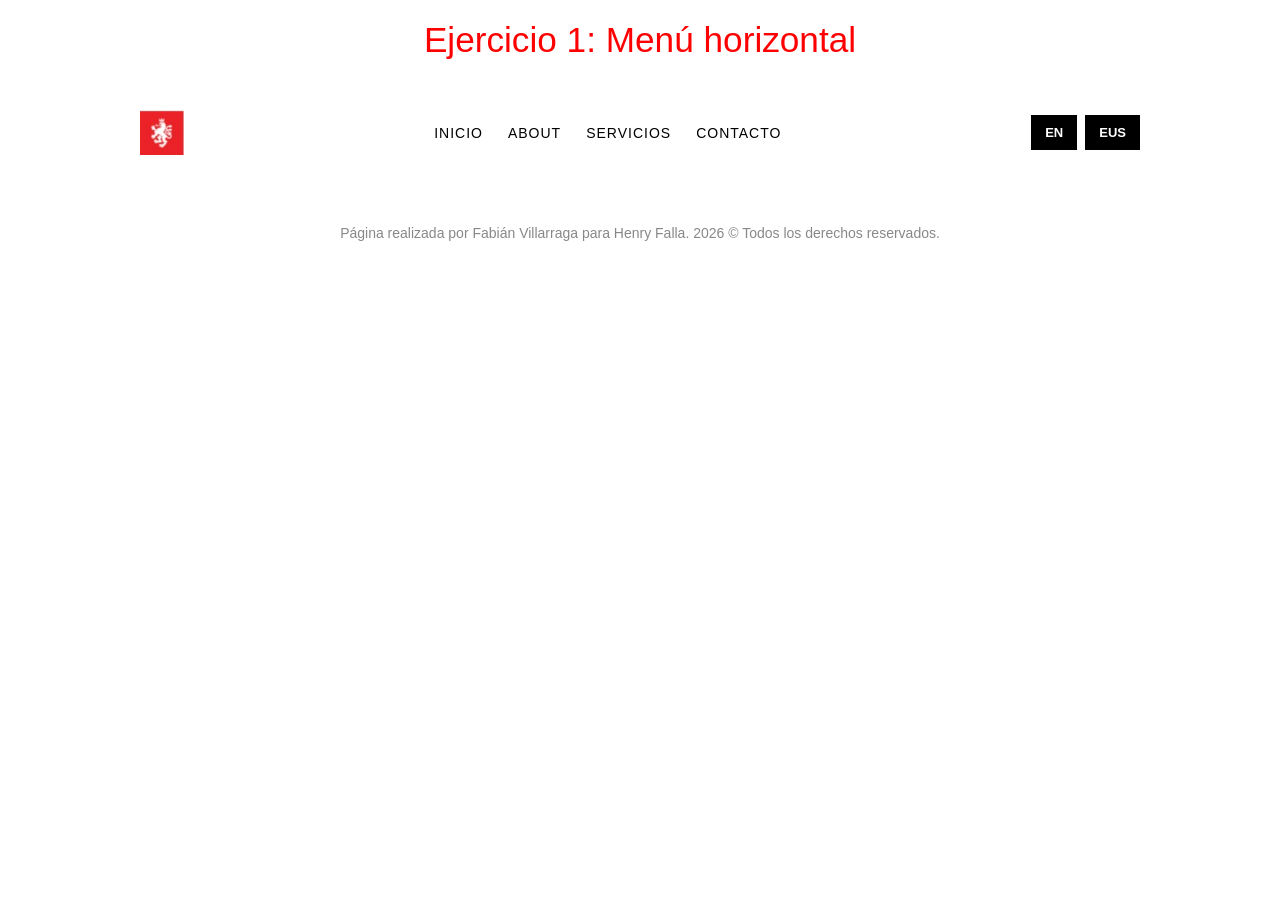
<file: index.html>
<!DOCTYPE html>
<html lang="es">
<head>
    <meta charset="UTF-8">
    <meta name="viewport" content="width=device-width, initial-scale=1.0">
    <link rel="stylesheet" href="styles/style.css">
    <title>Ejercicio 1: Menú Horizontal</title>
</head>
<body>

    
    <h1 class="titulo-ejercicio">Ejercicio 1: Menú horizontal</h1>
    <header class="header-principal">
        <div class="logo">
            <a href="index.html">
                <img src="assets/images/WhatsApp Image 2026-10-26 at 3.53.37 PM.jpeg" alt="Throne Logo">
            </a>
        </div>

        <nav class="nav-menu">
            <ul>
                <li><a href="index.html">INICIO</a></li>
                <li><a href="pages/about.html">ABOUT</a></li>
                <li><a href="pages/servicios.html">SERVICIOS</a></li>
                <li><a href="pages/contacto.html">CONTACTO</a></li>
            </ul>
        </nav>

        <div class="lang-selector">
            <a href="#" class="lang-btn">EN</a>
            <a href="#" class="lang-btn">EUS</a>
        </div>
    </header>

    <footer>
        <p>Página realizada por Fabián Villarraga para Henry Falla. 2026 &copy; Todos los derechos reservados.</p>
    </footer>

</body>
</html>
</file>
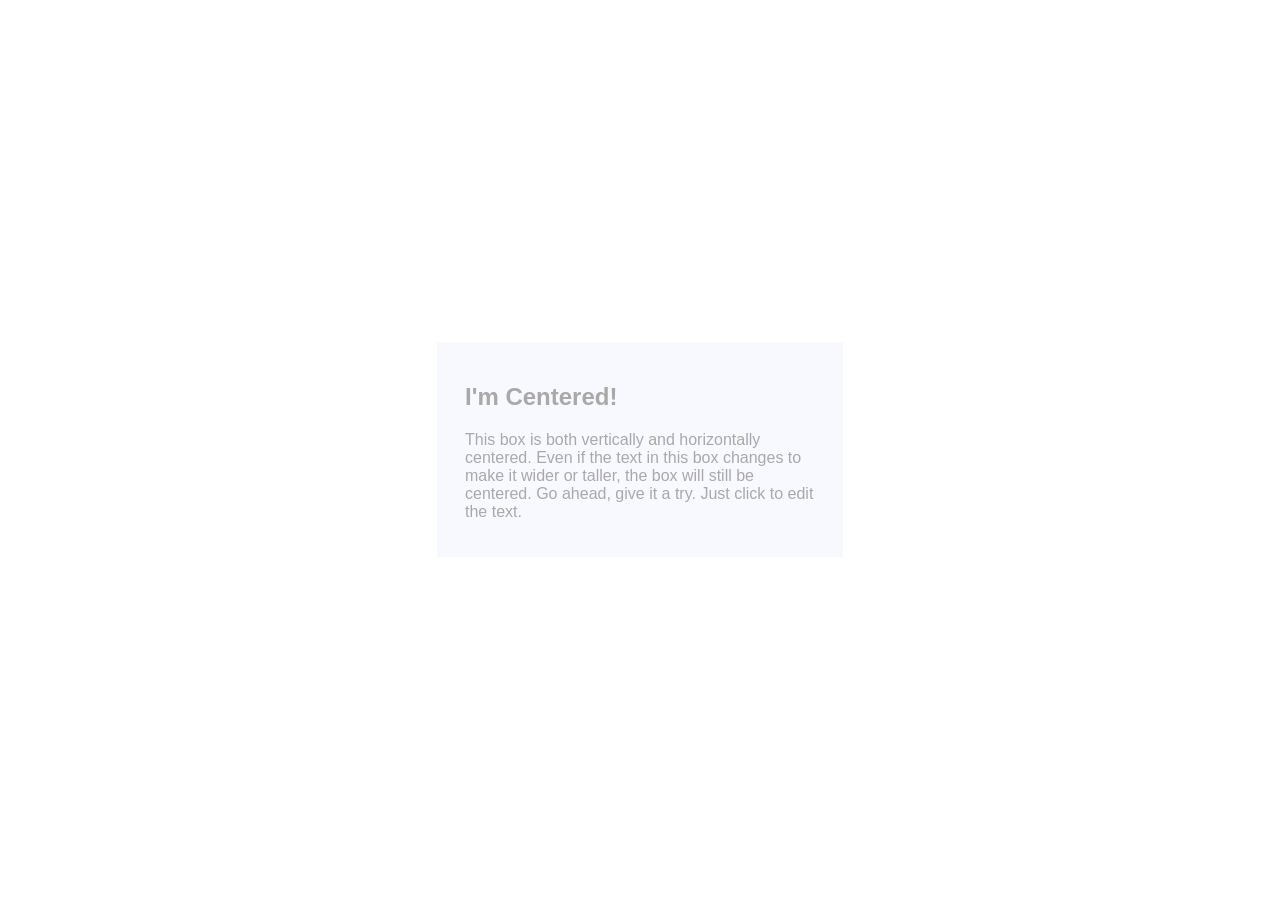
<file: pages/ejercisio3.html>
<!DOCTYPE html>
<html lang="es">
<head>
    <meta charset="UTF-8">
    <meta name="viewport" content="width=device-width, initial-scale=1.0">
    <link rel="stylesheet" href="eje3style.css">
    <title>Ejercicio 3: centra pagina</title>
</head>

<body>

    <nav class="menu-vertical">
        <div>
            <h2>I'm Centered!</h2>
            <p>This box is both vertically 
                and horizontally centered. 
                Even if the text in this box
                 changes to make it wider or 
                 taller, the box will still be 
                 centered. Go ahead, give it a
                  try. Just click to edit the
                   text. </p>
        </div>
    </nav>

</body>
</html>
</file>
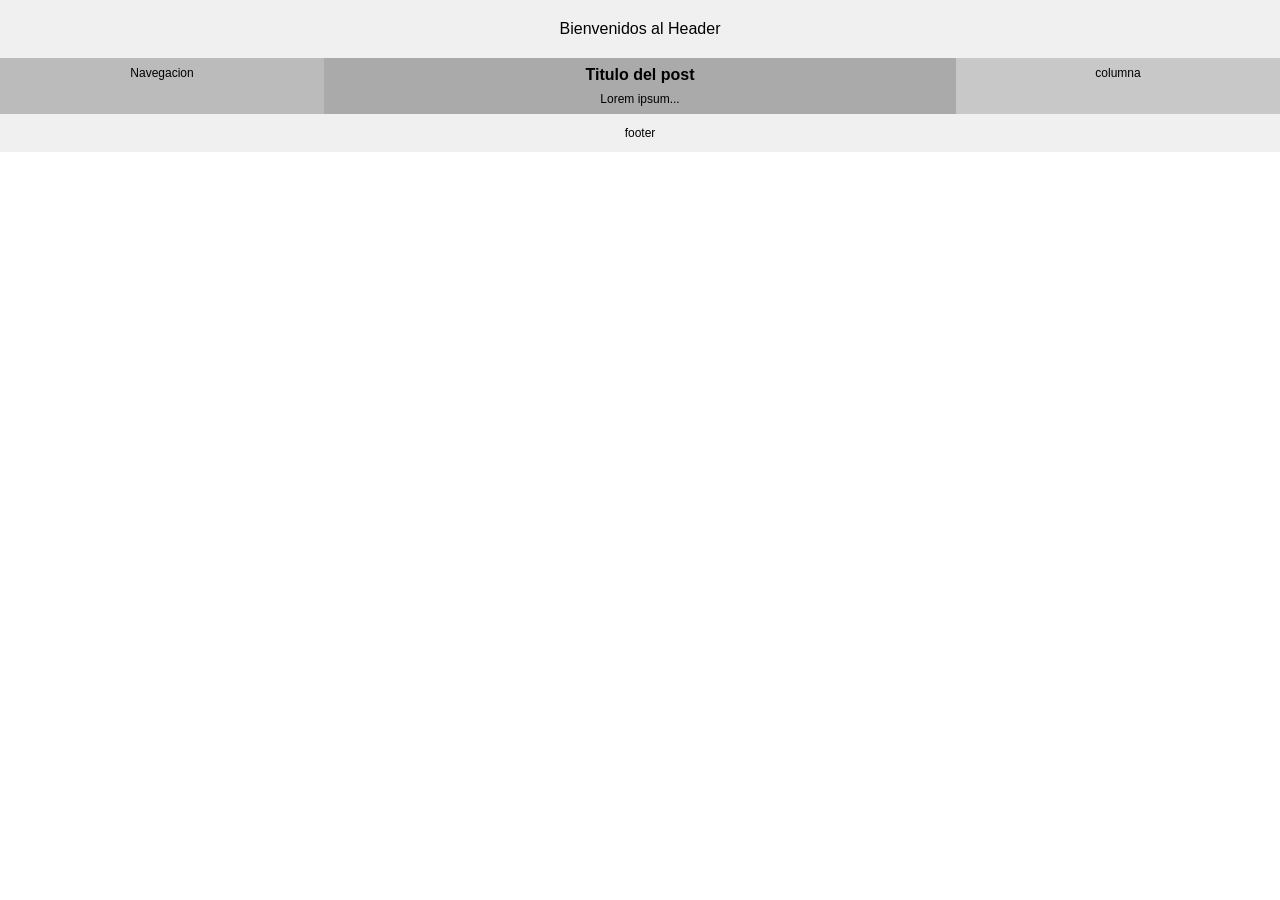
<file: pages/ejercisio5.html>
<!DOCTYPE html>
<html lang="es">
<head>
    <meta charset="UTF-8">
    <link rel="stylesheet" href="eje5style.css">
    <title>Ejercicio 5: Layout de 3 columnas</title>
</head>

<body>

    <div>
    <header>Bienvenidos al Header</header>

    <main>
        <div class="izquierdo "> Navegacion</div>
        <div class="center ">
            <h2>Titulo del post</h2>
            <p>Lorem ipsum...</p>
        </div>
        <div class="derecha ">columna</div>
    </main>

    <footer>footer</footer>

</body>
</html>
</file>
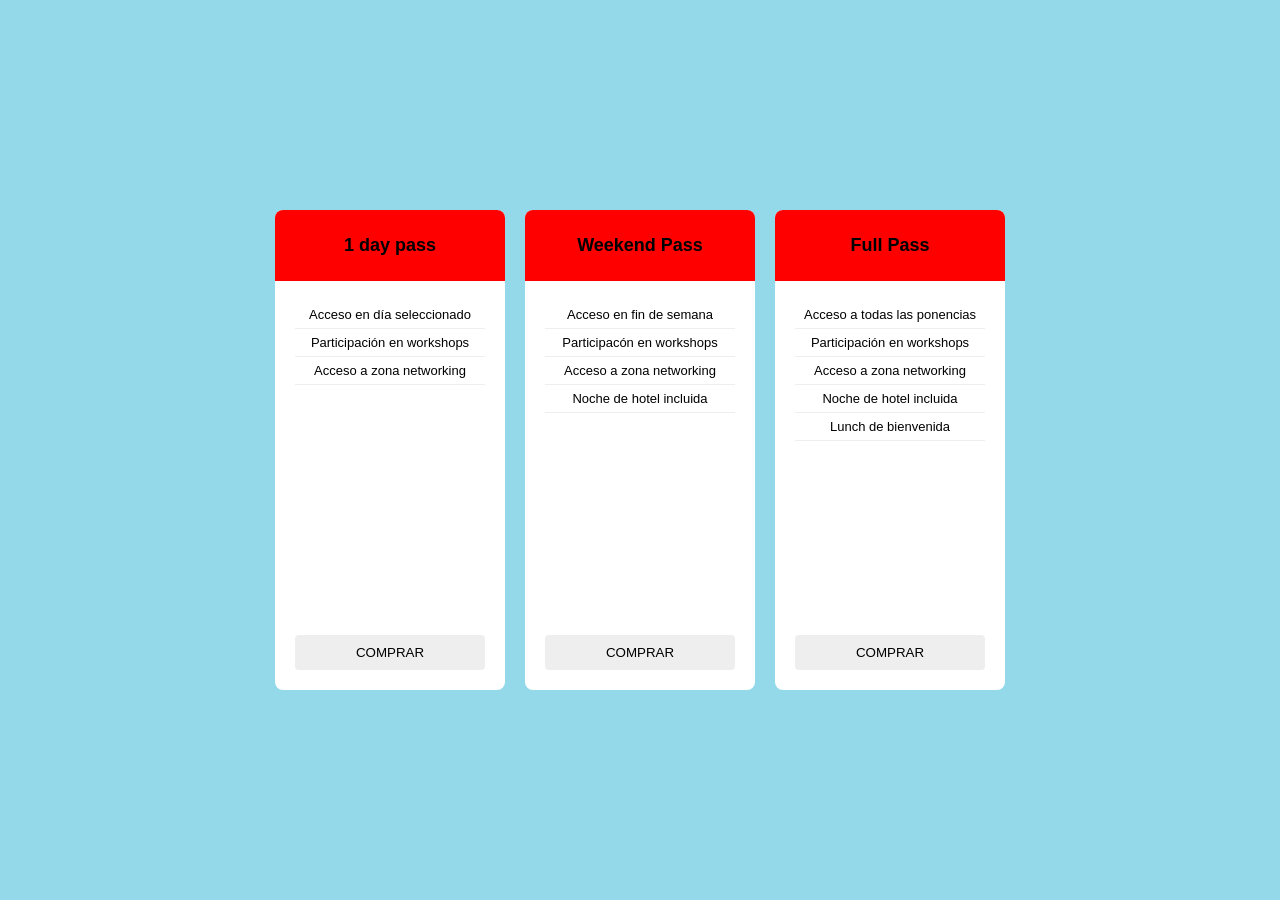
<file: pages/ejercisio6.html>
<!DOCTYPE html>
<html lang="es">
<head>
    <meta charset="UTF-8">
    <title>Ejercicio 6: Pricing box</title>
    <link rel="stylesheet" href="eje6styñe.css">
</head>
<body>
    <div class="contenedor">
    <div class="caja">
    <h2>1 day pass</h2>
    <ul>
        <li>Acceso en día seleccionado</li>
        <li>Participación en workshops</li>
        <li>Acceso a zona networking</li>
    </ul>
    <button>COMPRAR</button>
    </div>
    <div class="caja">
        <h2>Weekend Pass</h2>
        <ul>
            <li>Acceso en fin de semana</li>
            <li>Participacón en workshops</li>
            <li>Acceso a zona networking</li>
            <li>Noche de hotel incluida</li>
        </ul>
        <button>COMPRAR</button>
    </div>
    <div class="caja">
        <h2>Full Pass</h2>
        <ul>
            <li>Acceso a todas las ponencias</li>
            <li>Participación en workshops</li>
            <li>Acceso a zona networking</li>
            <li>Noche de hotel incluida</li>
            <li>Lunch de bienvenida</li>
        </ul>
        <button>COMPRAR</button>
    </div>

    </div>
</body>
</html>
</file>
<file: styles/style.css>
* {
    margin: 0;
    padding: 0;
    box-sizing: border-box;
    font-family: Arial, sans-serif;
}

body {
    background-color: #ffffff;
    padding: 20px;
}

.titulo-ejercicio {
    text-align: center;
    color: red;
    font-weight: normal;
    font-size: 2.2rem;
    margin-bottom: 40px;
}


.header-principal {
    display: flex;
    justify-content: space-between;
    align-items: center;
    max-width: 1000px;
    margin: 0 auto;
    padding: 10px 0;
}


.logo img {
    height: 45px;
    display: block;
}

.nav-menu ul {
    display: flex;
    list-style: none;
    gap: 25px; 
}

.nav-menu a {
    text-decoration: none;
    color: black;
    font-size: 14px;
    letter-spacing: 1px;
    transition: color 0.3s;
}

.nav-menu a:hover {
    color: #000000;
}

.lang-selector {
    display: flex;
    gap: 8px;
}

.lang-btn {
    display: inline-block;
    background-color: black;
    color: #ffffff;
    padding: 10px 14px;
    text-decoration: none;
    font-size: 13px;
    font-weight: bold;
}

.lang-btn:hover {
    background-color: #666666;
}

footer {
    text-align: center;
    margin-top: 60px;
    color: #888888;
    font-size: 14px;
}
</file>
<file: pages/eje3style.css>
body{

    margin: 0;
    min-height: 100vh;
    display: flex;
    justify-content: center;
    align-items: center;
    background-color: white;
    font-family: Arial, Helvetica, sans-serif;

}

.titulo-ejercicio{

    align-content: center;
}

.menu-vertical{
    background-color: white;
    padding: 20px 28px;
    max-width: 350px;
    color: darkgray;
    background-color: ghostwhite;

}
</file>
<file: pages/eje5style.css>
body {
    margin: 0;
    min-height: 100vh;
    display: flex;
    flex-direction: column;
    font-family: Arial, Helvetica, sans-serif;
}
header {
    background-color: #F0F0F0;
    text-align: center;
    padding: 20px;
}
header h1 {
    margin: 0;
    font-size: 24px;
}
main {
    flex: 1;
    display: flex;
    font-size: 12px;
}

.izquierdo {
    font-family: Verdana, Geneva, Tahoma, sans-serif;    
    text-align: center;
    flex: 1;
    background-color: #bbb;
    padding: 8px;
}

.center {
    font-family: Verdana, Geneva, Tahoma, sans-serif;
    flex: 2;
    background-color: #aaa;
    padding: 8px;
}

.center h2 {
    font-family: Verdana, Geneva, Tahoma, sans-serif;
    text-align: center;
    font-size: 16px;
    margin: 0 0 8px 0;
}

.center p {
    font-family: Verdana, Geneva, Tahoma, sans-serif;
    text-align: center;
    margin: 0;
}

.derecha {
    font-family: Verdana, Geneva, Tahoma, sans-serif;
    text-align: center;
    flex: 1;
    background-color: #c8c8c8;
    padding: 8px;
}

footer {
    background-color: #f0f0f0;
    text-align: center;
    padding: 12px;
    font-size: 12px;
}
</file>
<file: pages/eje6styñe.css>
body {
    margin: 0;
    min-height: 100vh;
    display: flex;
    justify-content: center;
    align-items: center;
    background-color: #93D9E9;
    font-family: Verdana, Geneva, Tahoma, sans-serif;
  
}
.contenedor {
    display: flex;
    gap: 20px;
}
.caja {
    width: 230px;
    min-height: 480px;
    background-color: white;
    border-radius: 8px;
    box-shadow: 0 4px 10px rgba (0,0,0,0.3);
    overflow: hidden;
    display: flex;
    flex-direction: column;

}
.caja h2 {
    background-color: red   ;
    margin: 0;
    padding: 25px;
    text-align: center;
    font-size: 18px;
}

.caja ul {
    list-style: none;
    padding: 20px;
    margin: 0;
    text-align: center;
    font-size: 13px;
}

.caja li {
    padding: 6px 0;
    border-bottom: 1px solid #eee;
}

.caja button {
    margin: auto 20px 20px 20px;
    padding: 10px;
    background-color: #eee;
    border: none;
    border-radius: 4px;
    cursor: pointer;
}
</file>
